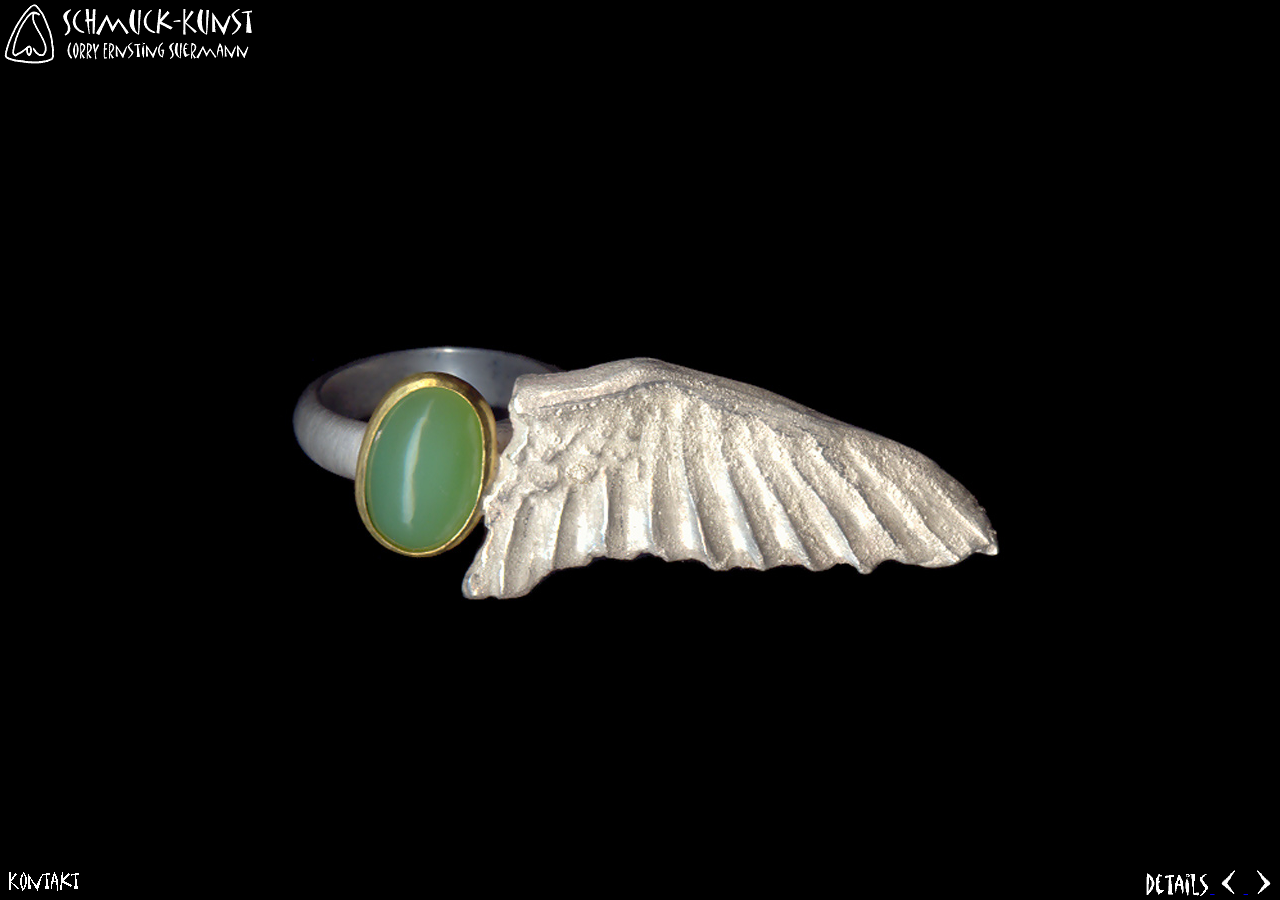
<file: index.html>
<!DOCTYPE HTML PUBLIC "-//W3C//DTD HTML 4.01 Transitional//EN">
<!-- hosted on GitHub Pages! -->
<html>

<head>
    <meta http-equiv="cache-control" content="no-cache">
    <meta http-equiv="Content-Type" content="text/html; charset=iso-8859-1">
    <meta name="title" content="Unikates - Schmuck-Kunst">
    <meta name="description" content="Schmuck-Kunst Unikate von Corry Ernsting-Suermann aus Oldenburg">
    <meta name="keywords" content="Schmuck, Kunst, Unikat, individuelle Unikate, Broschen, Ketten, Ringe">
    <meta name="robots" content="index, follow">
    <meta name="author" content="Unikates - Corry Ernsting-Suermann">
    <meta name="copyright" content="Unikates.de - Corry Ernsting-Suermann">
    <meta name="distribution" content="International">
    <meta name="page-topic" content="Schmuck, Kunst, Broschen, Ketten, Ringe">
    <meta name="language" content="de, ch, at, german">
    <title>Schmuck-Kunst</title>
    <link rel="stylesheet" type="text/css" href="style.css">
    <link rel="apple-touch-icon" sizes="57x57" href="/apple-icon-57x57.png">
    <link rel="apple-touch-icon" sizes="60x60" href="/apple-icon-60x60.png">
    <link rel="apple-touch-icon" sizes="72x72" href="/apple-icon-72x72.png">
    <link rel="apple-touch-icon" sizes="76x76" href="/apple-icon-76x76.png">
    <link rel="apple-touch-icon" sizes="114x114" href="/apple-icon-114x114.png">
    <link rel="apple-touch-icon" sizes="120x120" href="/apple-icon-120x120.png">
    <link rel="apple-touch-icon" sizes="144x144" href="/apple-icon-144x144.png">
    <link rel="apple-touch-icon" sizes="152x152" href="/apple-icon-152x152.png">
    <link rel="apple-touch-icon" sizes="180x180" href="/apple-icon-180x180.png">
    <link rel="icon" type="image/png" sizes="192x192" href="/android-icon-192x192.png">
    <link rel="icon" type="image/png" sizes="32x32" href="/favicon-32x32.png">
    <link rel="icon" type="image/png" sizes="96x96" href="/favicon-96x96.png">
    <link rel="icon" type="image/png" sizes="16x16" href="/favicon-16x16.png">
    <link rel="manifest" href="/manifest.json">
    <meta name="msapplication-TileColor" content="#ffffff">
    <meta name="msapplication-TileImage" content="/ms-icon-144x144.png">
    <meta name="theme-color" content="#ffffff">
    <script src="items.js"></script>
</head>

<body onload="javascript:onLoad()">
    <script type="text/javascript" language="javascript">

        var position = 0


        function onLoad() {
            hideDescription()
            displayItem(0)
        }

        function toggleDescription() {
            var el = document.getElementById('descr')
            el.style.visibility = (el.style.visibility == 'hidden') ? 'visible' : 'hidden'
        }

        function hideDescription() {
            document.getElementById('descr').style.visibility = 'hidden'
        }

        function displayItem(pos) {
            var currentItem = items[pos]
            document.getElementById('item_img').src = "img_items/" + currentItem.image
            document.getElementById('item_img').alt = currentItem.description

            var description = currentItem.description + " &nbsp; "

            if (currentItem.sold) {
                description += "- <i>verkauft</i> -"
            } else {
                description += currentItem.price + "&nbsp;&euro;"
            }

            document.getElementById('descr').innerHTML = description
        }

        function nextItem() {
            hideDescription()

            if (items[position + 1]) {
                position += 1
            } else {
                position = 0
            }

            displayItem(position)
        }

        function previousItem() {
            hideDescription()

            if (items[position - 1]) {
                position -= 1
            } else {
                position = items.length - 1
            }

            displayItem(position)
        }

    </script>

    <script>
        (function (i, s, o, g, r, a, m) {
            i['GoogleAnalyticsObject'] = r; i[r] = i[r] || function () {
                (i[r].q = i[r].q || []).push(arguments)
            }, i[r].l = 1 * new Date(); a = s.createElement(o),
                m = s.getElementsByTagName(o)[0]; a.async = 1; a.src = g; m.parentNode.insertBefore(a, m)
        })(window, document, 'script', 'https://www.google-analytics.com/analytics.js', 'ga');

        ga('create', 'UA-81858256-1', 'auto');
        ga('send', 'pageview');
    </script>

    <div id="tbl">
        <table>
            <tr id="header">
                <td colspan="3">
                    <a href="about.html">
                        <img src="img/logo.gif" alt="Unikates Logo" />
                    </a>
                </td>
            </tr>
            <tr>
                <td colspan="3" class="image">
                    <a href="javascript:toggleDescription()">
                        <img class="picture" id="item_img" src="" alt="" />
                    </a>
                </td>
            </tr>
            <tr id="footer">
                <td class="left">
                    <a href="contact.html">
                        <img src="img/contact.gif" alt="Kontakt" />
                    </a>
                </td>
                <td class="center">
                    <div id="descr"></div>
                </td>
                <td class="right">
                    <a href="javascript:toggleDescription()">
                        <img src="img/details.gif" alt="Details" />
                    </a>
                    <a href="javascript:previousItem()">
                        <img src="img/prev.gif" alt="vorheriges Schmuckst&uuml;ck" title="vorheriges Schmuckst&uuml;ck" />
                    </a>
                    <a href="javascript:nextItem()">
                        <img src="img/next.gif" alt="n&auml;chstes Schmuckst&uuml;ck" title="n&auml;chstes Schmuckst&uuml;ck" />
                    </a>
                </td>
            </tr>
        </table>
    </div>
</body>

</html>
</file>
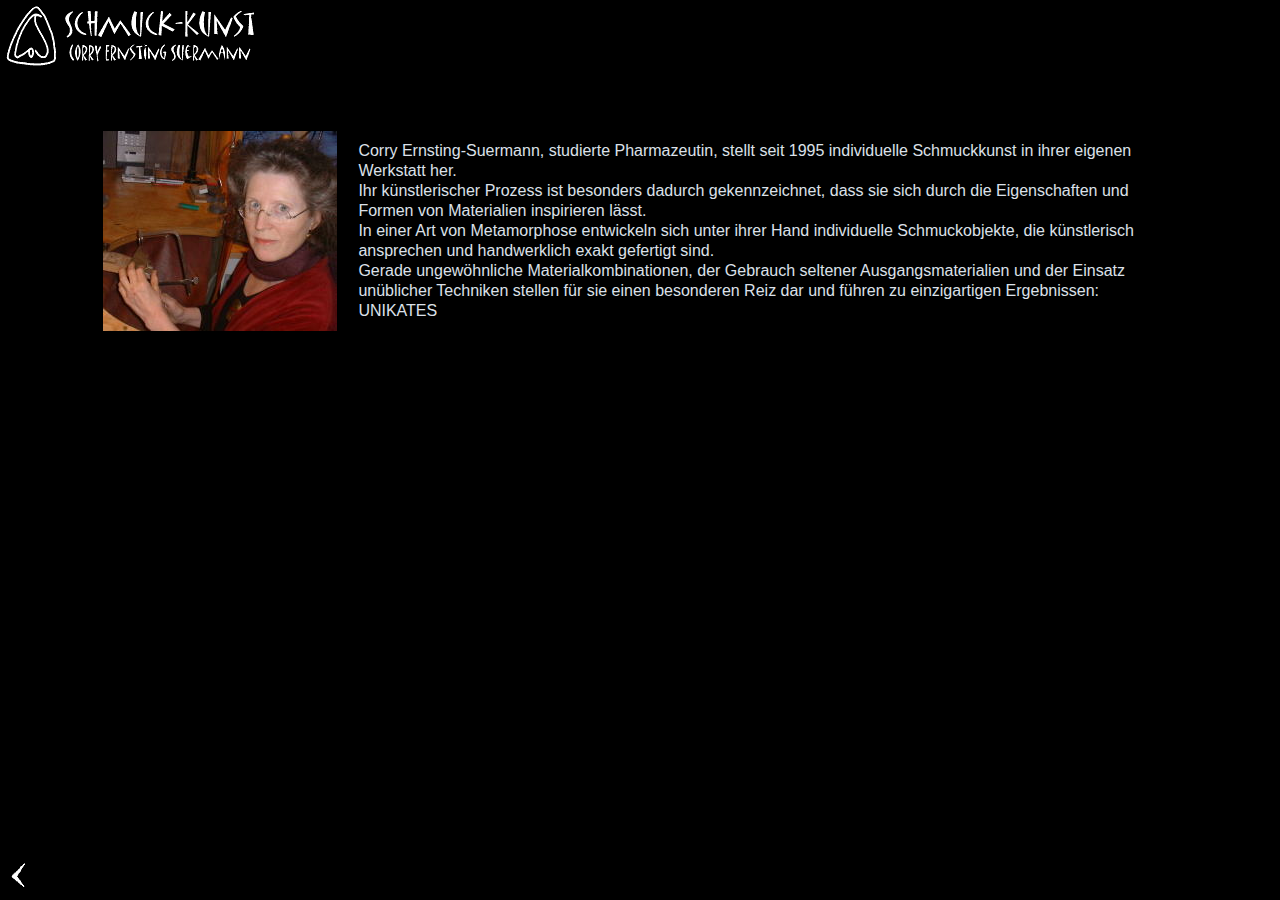
<file: about.html>
<!DOCTYPE html PUBLIC "-//W3C//DTD XHTML 1.0 Transitional//EN" "http://www.w3.org/TR/xhtml1/DTD/xhtml1-transitional.dtd">
<html xmlns="http://www.w3.org/1999/xhtml">
    <head>
        <title>Schmuck-Kunst</title>
        <link rel="stylesheet" type="text/css" href="unikates.css" />
        <link rel="apple-touch-icon" sizes="57x57" href="/apple-icon-57x57.png">
        <link rel="apple-touch-icon" sizes="60x60" href="/apple-icon-60x60.png">
        <link rel="apple-touch-icon" sizes="72x72" href="/apple-icon-72x72.png">
        <link rel="apple-touch-icon" sizes="76x76" href="/apple-icon-76x76.png">
        <link rel="apple-touch-icon" sizes="114x114" href="/apple-icon-114x114.png">
        <link rel="apple-touch-icon" sizes="120x120" href="/apple-icon-120x120.png">
        <link rel="apple-touch-icon" sizes="144x144" href="/apple-icon-144x144.png">
        <link rel="apple-touch-icon" sizes="152x152" href="/apple-icon-152x152.png">
        <link rel="apple-touch-icon" sizes="180x180" href="/apple-icon-180x180.png">
        <link rel="icon" type="image/png" sizes="192x192"  href="/android-icon-192x192.png">
        <link rel="icon" type="image/png" sizes="32x32" href="/favicon-32x32.png">
        <link rel="icon" type="image/png" sizes="96x96" href="/favicon-96x96.png">
        <link rel="icon" type="image/png" sizes="16x16" href="/favicon-16x16.png">
        <link rel="manifest" href="/manifest.json">
        <meta name="msapplication-TileColor" content="#ffffff">
        <meta name="msapplication-TileImage" content="/ms-icon-144x144.png">
        <meta name="theme-color" content="#ffffff">

        <script>
          (function(i,s,o,g,r,a,m){i['GoogleAnalyticsObject']=r;i[r]=i[r]||function(){
          (i[r].q=i[r].q||[]).push(arguments)},i[r].l=1*new Date();a=s.createElement(o),
          m=s.getElementsByTagName(o)[0];a.async=1;a.src=g;m.parentNode.insertBefore(a,m)
          })(window,document,'script','https://www.google-analytics.com/analytics.js','ga');

          ga('create', 'UA-81858256-1', 'auto');
          ga('send', 'pageview');
        </script>
    </head>
    <body>
        <div align="left">
            <img src="img/logo.gif" align="bottom" border="0" />
        </div>
        <br /><br /><br /><br />
        <center>
            <table class="about" border="noborder" width="85%">
                <tr>
                    <td><img src="img/corry.jpg" /></td>
                    <td>&nbsp;&nbsp;&nbsp;</td>
                    <td align="left">
                        Corry Ernsting-Suermann, studierte Pharmazeutin, stellt seit 1995 individuelle Schmuckkunst in ihrer eigenen Werkstatt her.<br />
                        Ihr k&uuml;nstlerischer Prozess ist besonders dadurch gekennzeichnet, dass sie sich durch die Eigenschaften und Formen von Materialien inspirieren l&auml;sst.<br />
                        In einer Art von Metamorphose entwickeln sich unter ihrer Hand individuelle Schmuckobjekte, die k&uuml;nstlerisch ansprechen und handwerklich exakt gefertigt sind.<br />
                        Gerade ungew&ouml;hnliche Materialkombinationen, der Gebrauch seltener Ausgangsmaterialien und der Einsatz un&uuml;blicher Techniken stellen f&uuml;r sie einen besonderen Reiz dar und f&uuml;hren zu einzigartigen Ergebnissen: UNIKATES
                    </td>
                </tr>
            </table>
        </center>
        <div id="back">
            <a href="javascript:history.back()"><img src="img/prev.gif" border="0" /></a>
        </div>
    </body>
</html>
</file>
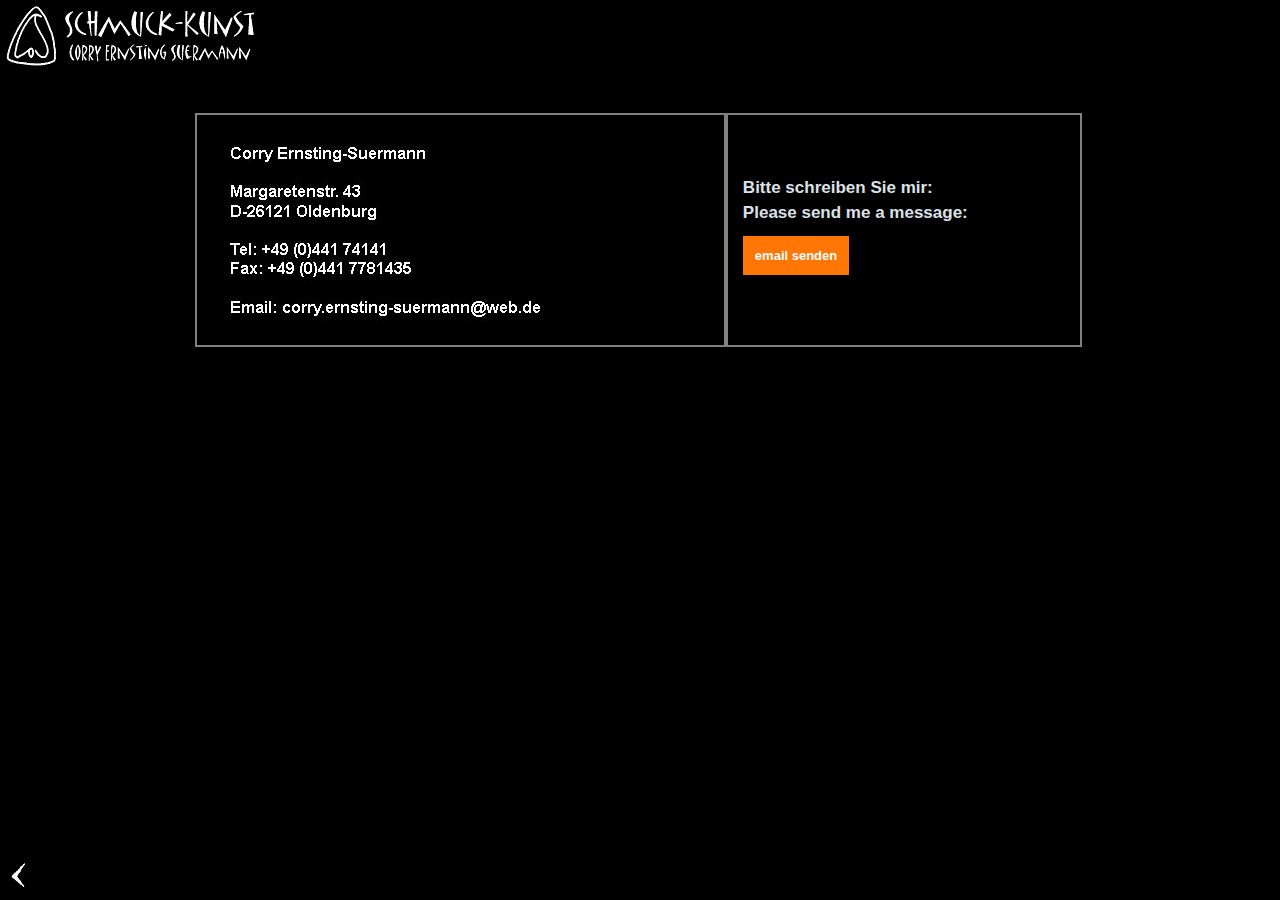
<file: contact.html>
<!DOCTYPE html PUBLIC "-//W3C//DTD XHTML 1.0 Transitional//EN" "http://www.w3.org/TR/xhtml1/DTD/xhtml1-transitional.dtd">
<html xmlns="http://www.w3.org/1999/xhtml">
	<head>
		<title>Schmuck-Kunst</title>
		<link rel="stylesheet" type="text/css" href="unikates.css" />
        <link rel="apple-touch-icon" sizes="57x57" href="/apple-icon-57x57.png">
        <link rel="apple-touch-icon" sizes="60x60" href="/apple-icon-60x60.png">
        <link rel="apple-touch-icon" sizes="72x72" href="/apple-icon-72x72.png">
        <link rel="apple-touch-icon" sizes="76x76" href="/apple-icon-76x76.png">
        <link rel="apple-touch-icon" sizes="114x114" href="/apple-icon-114x114.png">
        <link rel="apple-touch-icon" sizes="120x120" href="/apple-icon-120x120.png">
        <link rel="apple-touch-icon" sizes="144x144" href="/apple-icon-144x144.png">
        <link rel="apple-touch-icon" sizes="152x152" href="/apple-icon-152x152.png">
        <link rel="apple-touch-icon" sizes="180x180" href="/apple-icon-180x180.png">
        <link rel="icon" type="image/png" sizes="192x192"  href="/android-icon-192x192.png">
        <link rel="icon" type="image/png" sizes="32x32" href="/favicon-32x32.png">
        <link rel="icon" type="image/png" sizes="96x96" href="/favicon-96x96.png">
        <link rel="icon" type="image/png" sizes="16x16" href="/favicon-16x16.png">
        <link rel="manifest" href="/manifest.json">
        <meta name="msapplication-TileColor" content="#ffffff">
        <meta name="msapplication-TileImage" content="/ms-icon-144x144.png">
        <meta name="theme-color" content="#ffffff">
		<script type="text/javascript">
		    function UnCryptMailto(s)
		    {
		        var n = 0
		        var r = ""
		        for( var i = 0; i < s.length; i++)
		        {
		            n = s.charCodeAt( i )
		            if( n >= 8364 )
		            {
		                n = 128
		            }
		            r += String.fromCharCode(n - 1)
		        }
		        return r
		    }

		    function linkTo_UnCryptMailto(s)
		    {
		        location.href=UnCryptMailto(s)
		    }
		</script>

        <script>
          (function(i,s,o,g,r,a,m){i['GoogleAnalyticsObject']=r;i[r]=i[r]||function(){
          (i[r].q=i[r].q||[]).push(arguments)},i[r].l=1*new Date();a=s.createElement(o),
          m=s.getElementsByTagName(o)[0];a.async=1;a.src=g;m.parentNode.insertBefore(a,m)
          })(window,document,'script','https://www.google-analytics.com/analytics.js','ga');

          ga('create', 'UA-81858256-1', 'auto');
          ga('send', 'pageview');
        </script>
	</head>
	<body>
		<div align="left">
			<a href="about.html"><img src="img/logo.gif" align="bottom" border="0" /></a>
		</div>
		<br /><br /><br />
		<center>
			<table class="info" border="noborder" cellspacing="0" width="70%">
				<tr>
					<td>
						<img src="img/address.jpg" alt="" />
					</td>
					<td>
						Bitte schreiben Sie mir:<br />
						Please send me a message:<br />

						<p>
							<a id="email_btn" href="javascript:linkTo_UnCryptMailto('nbjmup;dpssz/fsotujoh.tvfsnbooAxfc/ef@tvckfdu>VOJLBUFT');">email senden</a>
						</p>
					</td>
				</tr>
			</table>
		</center>

		<div id="back">
			<a href="javascript:history.back()"><img src="img/prev.gif" border="0" /></a>
		</div>

	</body>
</html>
</file>
<file: style.css>
body
{
    padding:0px;
    margin:3px;
    font-family: Arial, Verdana, Helvetica, sans-serif;
    font-size:13px;
    color:#DCE0E9;
    background-color:#000000;
}

a img
{
    border-style:none;
}

#header
{
    height:63px;
}

#footer
{
    height:32px;
}

.right
{
    text-align:right;
    vertical-align:bottom;
    width:140px;
}

.right img
{
    vertical-align:bottom;
}

.left
{
    text-align:left;
    vertical-align:bottom;
    width:140px;
}

.center
{
    text-align:center;
}

.image
{
    text-align:center;
    vertical-align:middle;
}

.picture
{
    /**height:80%;**/
}

#descr
{
    font-weight:bold;
    font-size:13px;
    visibility:hidden;
}

table
{
    height:100%;
    width:100%;
    padding:0px;
    border-spacing:0px;
}

table, td
{
    border-style:none;
    padding:0px;
}
</file>
<file: unikates.css>
body
{
    background-color:black;
    margin-top:5px;
    margin-left:5px;
    font-family: Arial, Verdana, Helvetica, sans-serif;
    font-size:13px;color:#DCE0E9;
}

table, td
{
    border-width:0px;
}

a
{
    text-decoration:none;color:#DCE0E9;
}

#artikel
{
    background-color:black;
    color:#DCE0E9;
    font-weight:bold;
    width:100%;
    position:absolute;bottom:0px;
}

#bild
{
    margin-top:15px;
    text-align:center;
}

.about
{
    font-size:16px;
    line-height:125%;
}

#beschreibung
{
    visibility:hidden;
}

#back
{
    position:absolute;bottom:10px;
}

.info td
{
    border-style:solid;
    border-width:2px;
    border-color:gray;
    padding:15px;
    font-size:17px;
    line-height:150%;
    font-weight:600;
}

.info a
{
    font-size:13px;
    text-decoration:underline;
}

#email_btn {
    padding: 12px;
    color: white;
    background-color: #FF7605;
    text-decoration: none;
}

#email_btn:hover {
    background-color: #FF5F05;
}
</file>
